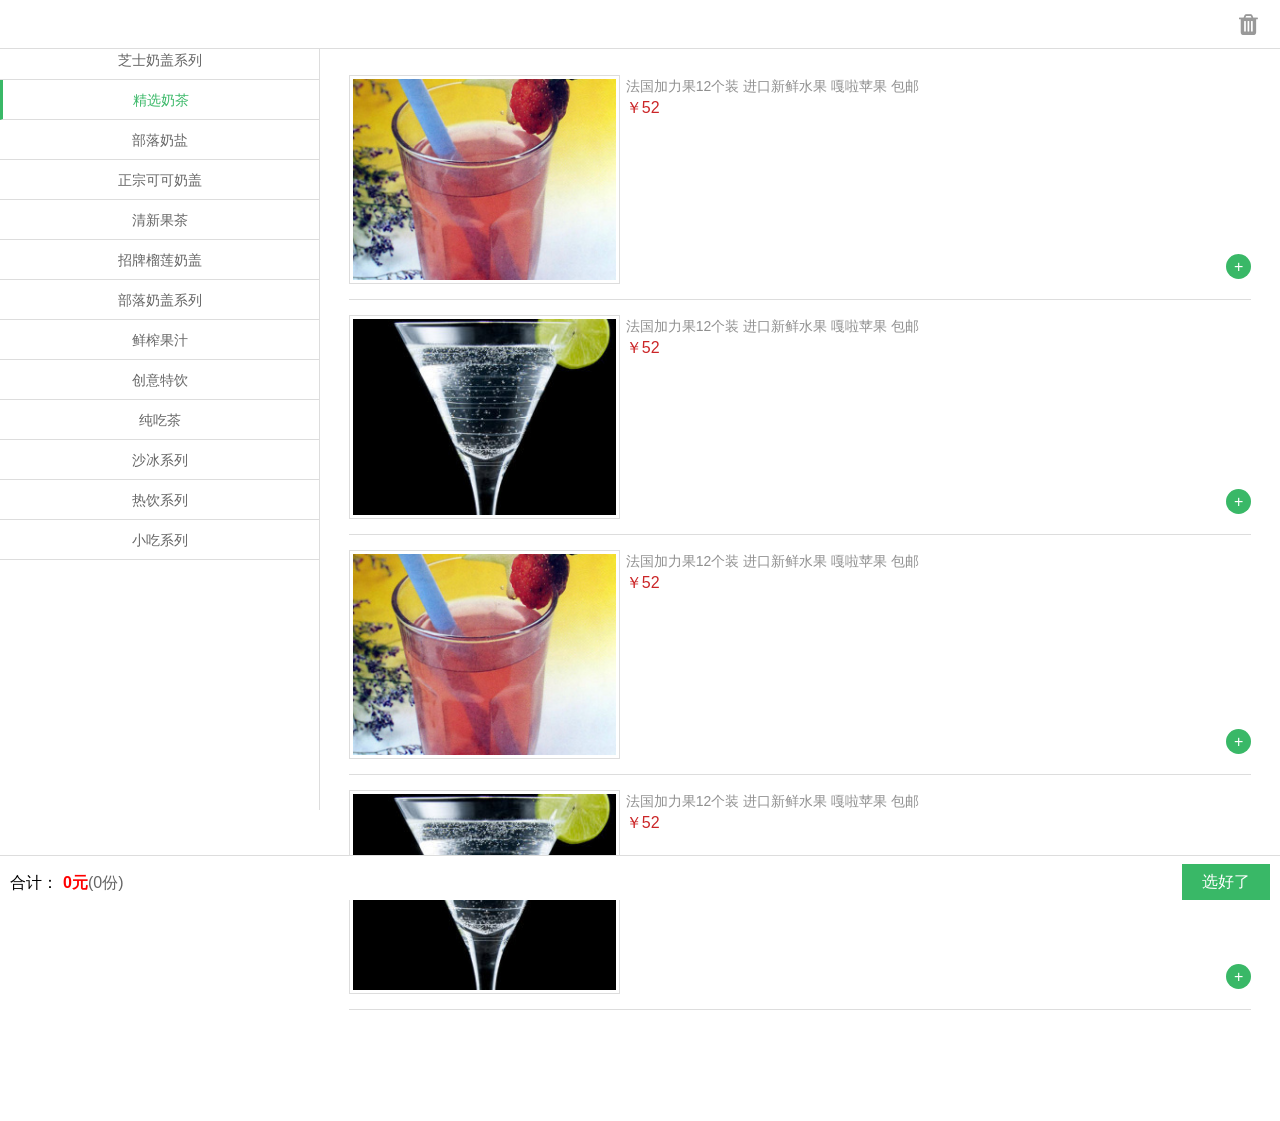
<file: src/main/resources/static/index.html>
<!DOCTYPE html>
<html>
	<head>
		<meta charset="utf-8" />
		<meta name="description" content="" />
		<meta name="keywords" content="" />
		<title>茶部落</title>
		 <meta name="viewport" content="width=device-width, initial-scale=1, maximum-scale=1, user-scalable=no">
		<script src="js/jquery.min.js" type="text/javascript"></script>
		<script src="js/amazeui.min.js" type="text/javascript"></script>
		<link href="css/amazeui.min.css" type="text/css" rel="stylesheet" />
		<link href="css/style.css" type="text/css" rel="stylesheet" />
	</head>
	<body>
		<header data-am-widget="header" class="am-header am-header-default sq-head ">
		   <div class="am-header-right am-header-nav">
	          <button type="button" class="am-btn am-btn-warning" id="doc-confirm-toggle" style="background: none; border: 0; font-size: 24px;">
                 <i class="am-header-icon am-icon-trash"></i>
	          </button>
            </div>
	   </header>
	    <div class="content-list" id="outer">
	    	<div class="list-left" id="tab">
	    		<li><a style="position: relative;">新品推荐<i class="num">8</i></a></li>
	    		<li><a>芝士奶盖系列</a></li>
	    		<li class="current"><a>精选奶茶</a></li>
	    		<li><a>部落奶盐</a></li>
	    		<li><a>正宗可可奶盖</a></li>
	    		<li><a>清新果茶</a></li>
	    		<li><a>招牌榴莲奶盖</a></li>
	    		<li><a>部落奶盖系列</a></li>
	    		<li><a>鲜榨果汁</a></li>
	    		<li><a>创意特饮</a></li>
	    		<li><a>纯吃茶</a></li>
	    		<li><a>沙冰系列</a></li>
	    		<li><a>热饮系列</a></li>
	    		<li><a>小吃系列</a></li>
	    	</div>
	    	<div class="list-right" id="content">
	    		<ul class="list-pro">
			    	<li>
			    		<a href="detail.html"><img src="images/1.png" class="list-pic" /></a>
			    		<div class="shop-list-mid">
		                	<div class="tit"><a href="detail.html">法国加力果12个装 进口新鲜水果 嘎啦苹果 包邮</a></div>
		                	<div class="am-gallery-desc">￥52</div>
		                </div>
		                <div class="list-cart">
			                <div class="d-stock ">
					                <a class="decrease">-</a>
					                <input id="num" readonly="" class="text_box" name="" type="text" value="0">
					                <a class="increase">+</a>
			                </div>
		                </div> 
			    	</li>
			    	<li>
			    		<a href="detail.html"><img src="images/2.png" class="list-pic" /></a>
			    		<div class="shop-list-mid">
		                	<div class="tit"><a href="detail.html">法国加力果12个装 进口新鲜水果 嘎啦苹果 包邮</a></div>
		                	<div class="am-gallery-desc">￥52</div>
		                </div>
		                <div class="list-cart">
			                <div class="d-stock ">
					                <a class="decrease">-</a>
					                <input id="num" readonly="" class="text_box" name="" type="text" value="0">
					                <a class="increase">+</a>
			                </div>
		                </div> 
			    	</li>
			    	<li>
			    		<a href="detail.html"><img src="images/1.png" class="list-pic" /></a>
			    		<div class="shop-list-mid">
		                	<div class="tit"><a href="detail.html">法国加力果12个装 进口新鲜水果 嘎啦苹果 包邮</a></div>
		                	<div class="am-gallery-desc">￥52</div>
		                </div>
		                <div class="list-cart">
			                <div class="d-stock ">
					                <a class="decrease">-</a>
					                <input id="num" readonly="" class="text_box" name="" type="text" value="0">
					                <a class="increase">+</a>
			                </div>
		                </div> 
			    	</li>
			    	<li>
			    		<a href="detail.html"><img src="images/2.png" class="list-pic" /></a>
			    		<div class="shop-list-mid">
		                	<div class="tit"><a href="detail.html">法国加力果12个装 进口新鲜水果 嘎啦苹果 包邮</a></div>
		                	<div class="am-gallery-desc">￥52</div>
		                </div>
		                <div class="list-cart">
			                <div class="d-stock ">
					                <a class="decrease">-</a>
					                <input id="num" readonly="" class="text_box" name="" type="text" value="0">
					                <a class="increase">+</a>
			                </div>
		                </div> 
			    	</li>
	            </ul>
	    	</div>
	    </div>
	    <!--底部-->
 <div style="height: 100px;"></div>
 <div class="fix-bot">
	   	  <a href="" class="list-js">合计：<i>0元</i><em>(0份)</em></a>
	   	  <a href="" class="list-jsk">选好了</a>
 </div>
 
 <div class="am-modal am-modal-confirm" tabindex="-1" id="my-confirm">
  <div class="am-modal-dialog">
    <div class="am-modal-bd" style="height: 80px; line-height: 80px;">  您确定要清空饮品吗？</div>
    <div class="am-modal-footer">
      <span class="am-modal-btn" data-am-modal-cancel>取消</span>
      <span class="am-modal-btn" data-am-modal-confirm>确定</span>
    </div>
  </div>
</div>

<script>
//购物数量加减
$(function(){
		$('.increase').click(function(){
			var self = $(this);
			var current_num = parseInt(self.siblings('input').val());
			current_num += 1;
			if(current_num > 0){
				self.siblings(".decrease").fadeIn();
				self.siblings(".text_box").fadeIn();
			}
			self.siblings('input').val(current_num);
			update_item(self.siblings('input').data('item-id'));
		})		
		$('.decrease').click(function(){
			var self = $(this);
			var current_num = parseInt(self.siblings('input').val());
			if(current_num > 0){
				current_num -= 1;
                if(current_num < 1){
	                self.fadeOut();
					self.siblings(".text_box").fadeOut();
                }
				self.siblings('input').val(current_num);
				update_item(self.siblings('input').data('item-id'));
			}
		})
	})
    
//删除提示信息   
    $(function() {
  $('#doc-modal-list').find('.am-icon-close').add('#doc-confirm-toggle').
    on('click', function() {
      $('#my-confirm').modal({
        relatedTarget: this,
        onConfirm: function(options) {
          var $link = $(this.relatedTarget).prev('a');
          var msg = $link.length ? '你要删除的饮品 为 ' + $link.data('id') :
            '确定了';
//        alert(msg);
        },
        onCancel: function() {
          alert('不删除');
        }
      });
    });
});

//tab切换
        $(function(){
                window.onload = function()
                {
                        var $li = $('#tab li');
                        var $ul = $('#content ul');
                        $li.click(function(){
                                var $this = $(this);
                                var $t = $this.index();
                                $li.removeClass();
                                $this.addClass('current');
                                $ul.css('display','none');
                                $ul.eq($t).css('display','block');
                        })
                }
        });
</script>
	</body>
</html>
</file>
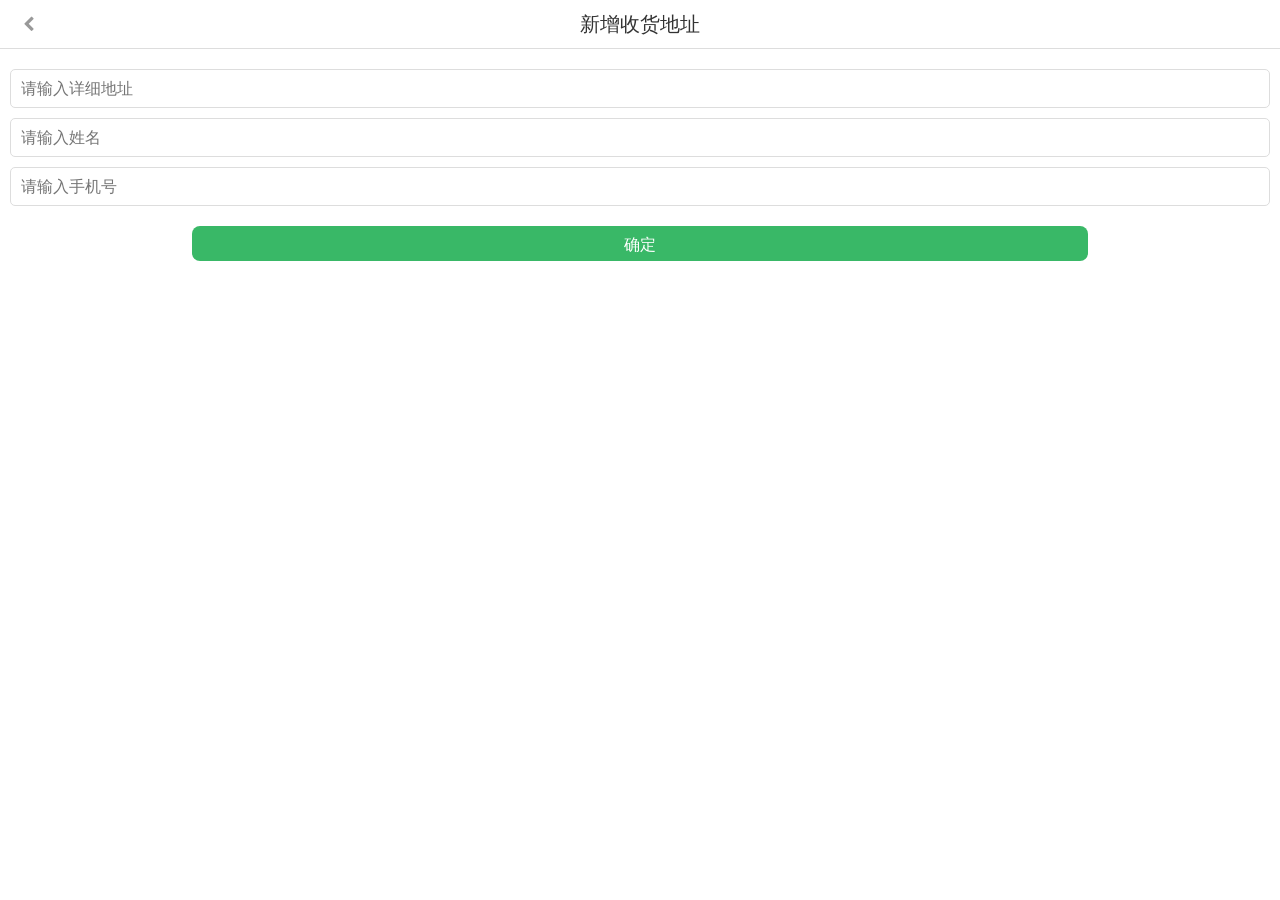
<file: src/main/resources/static/add.html>
<!DOCTYPE html>
<html>
	<head>
		<meta charset="utf-8" />
		<meta name="description" content="" />
		<meta name="keywords" content="" />
		<title>茶部落</title>
		 <meta name="viewport" content="width=device-width, initial-scale=1, maximum-scale=1, user-scalable=no">
		<link href="css/amazeui.min.css" type="text/css" rel="stylesheet" />
		<link href="css/style.css" type="text/css" rel="stylesheet" />
		<script src="js/jquery.min.js" type="text/javascript"></script>
		<script src="js/amazeui.min.js" type="text/javascript"></script>
	</head>
	<body>
		<header data-am-widget="header" class="am-header am-header-default sq-head ">
			<div class="am-header-left am-header-nav">
				<a href="javascript:history.back()" class="" style="border: 0;">
					<i class="am-icon-chevron-left"></i>
				</a>
			</div>
			<h1 class="am-header-title" >
  	            <a href="" class="" style="color: #333;">新增收货地址</a>
            </h1>
	    </header>
	    <div style="height: 49px;"></div>
	    <ul class="contact">
	    	<li><input type="text" placeholder="请输入详细地址"/></li>
	    	<li><input type="text" placeholder="请输入姓名"/></li>
	    	<li><input type="text" placeholder="请输入手机号"/></li>
	    </ul>
	    <button class="paybtn" type="button" > 确定</button>
	</body>
</html>
</file>
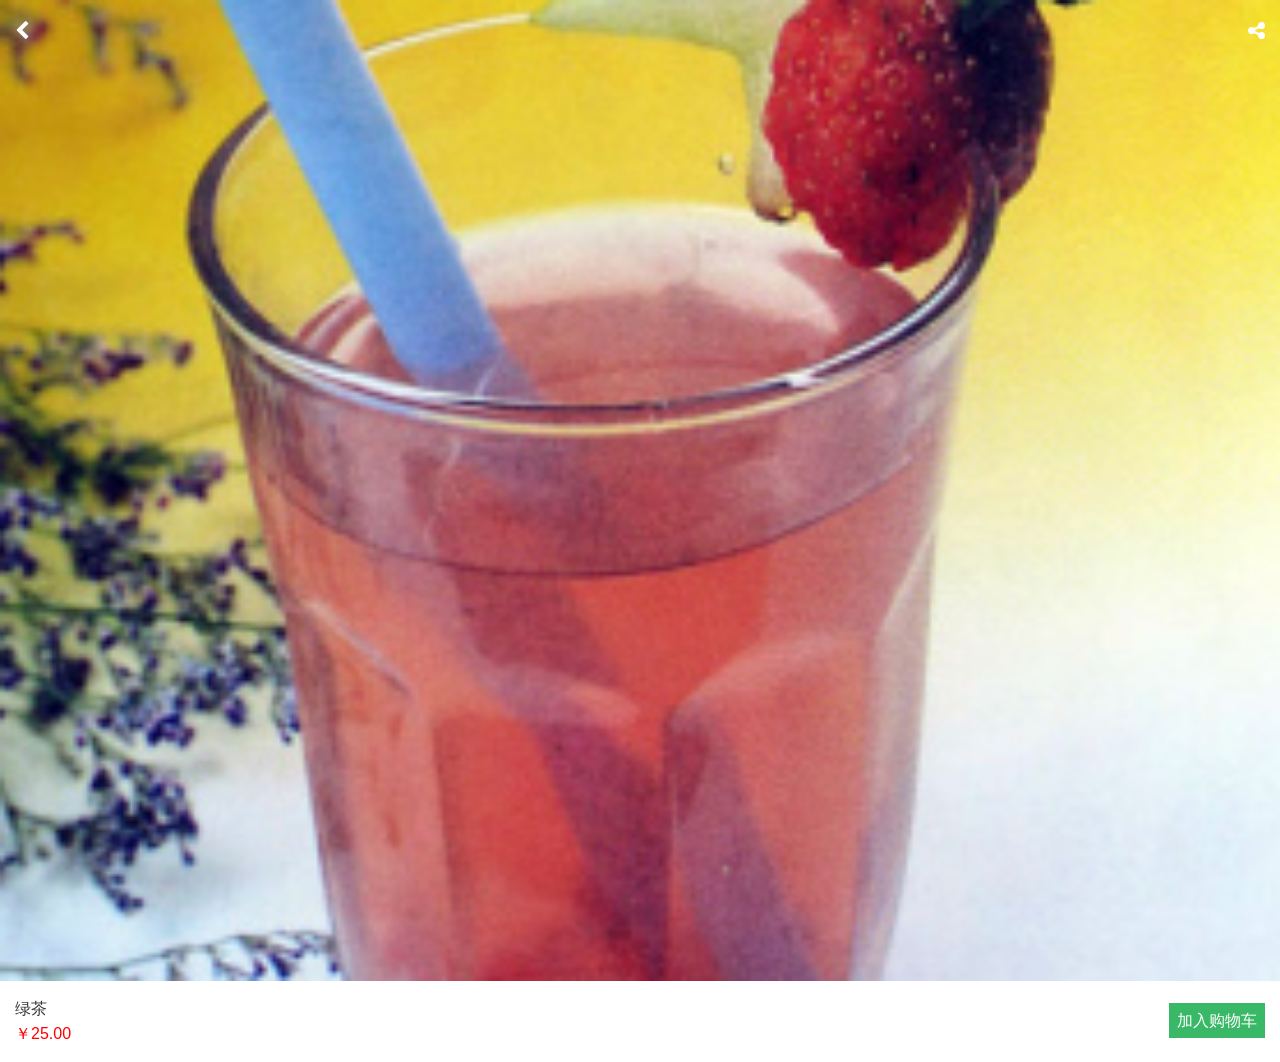
<file: src/main/resources/static/detail.html>
<!DOCTYPE html>
<html>
	<head>
		<meta charset="utf-8" />
		<meta name="description" content="" />
		<meta name="keywords" content="" />
		<title>茶部落</title>
		 <meta name="viewport" content="width=device-width, initial-scale=1, maximum-scale=1, user-scalable=no">
		<script src="js/jquery.min.js" type="text/javascript"></script>
		<script src="js/amazeui.min.js" type="text/javascript"></script>
		<link href="css/amazeui.min.css" type="text/css" rel="stylesheet" />
		<link href="css/style.css" type="text/css" rel="stylesheet" />
		<script>
			$(function(){
				$(".share").click(function(){
					$(".yd_img").toggle();
				})
			})
		</script>
	</head>
	<body>
		<div class="am-header-left am-header-nav return">
			<a href="javascript:history.back()" class="" style="border: 0;">
				<i class="am-icon-chevron-left"></i>
			</a>
		</div>
		<div class="share">
			<i class="am-icon-share-alt"></i>
		</div>
		<div class="banner"><img src="images/1.png"></div>
		<div class="detail">
			<span>绿茶</span>
			<p>￥25.00</p>
			<a href="" class="shopcart">加入购物车</a>
		</div>
		<div class="yd_img" style="display: none;">
			<img src="images/mmexport.png" > 
		</div>
	</body>
</html>
</file>
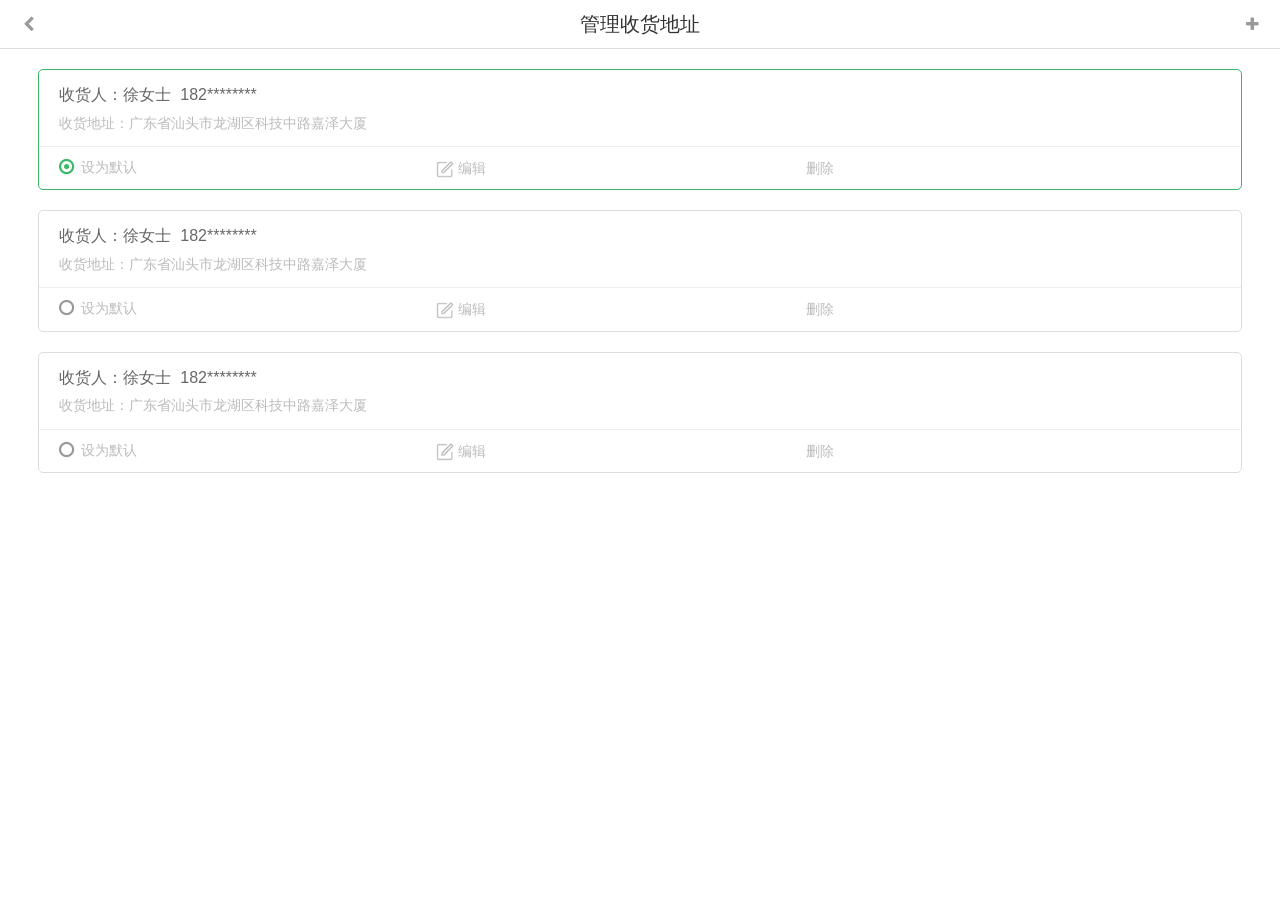
<file: src/main/resources/static/gladd.html>
<!DOCTYPE html>
<html>
	<head>
		<meta charset="utf-8" />
		<meta name="description" content="" />
		<meta name="keywords" content="" />
		<title>茶部落</title>
		 <meta name="viewport" content="width=device-width, initial-scale=1, maximum-scale=1, user-scalable=no">
		<link href="css/amazeui.min.css" type="text/css" rel="stylesheet" />
		<link href="css/style.css" type="text/css" rel="stylesheet" />
		<script src="js/jquery.min.js" type="text/javascript"></script>
		<script src="js/amazeui.min.js" type="text/javascript"></script>
	</head>
	<body>
		<header data-am-widget="header" class="am-header am-header-default sq-head ">
			<div class="am-header-left am-header-nav">
				<a href="javascript:history.back()" class="" style="border: 0;">
					<i class="am-icon-chevron-left"></i>
				</a>
			</div>
			<h1 class="am-header-title">
  	            <a href="" class="" style="color: #333;">管理收货地址</a>
            </h1>
            <div class="am-header-right am-header-nav">
				<a href="add.html" class="">
					<i class="am-icon-plus" style="color: #999;"></i>
				</a>
			</div>
	    </header>
	    <div style="height: 49px;"></div>
	    <ul class="address-list">
	    	<li class="curr">
	    		<p>收货人：徐女士&nbsp;&nbsp;182********</p>
	    		<p class="order-add1">收货地址：广东省汕头市龙湖区科技中路嘉泽大厦</p>
	    	    <hr />
	    	    <div class="address-cz">
	    	    	<label class="am-radio am-warning">
                       <input type="radio" name="radio3" value="" data-am-ucheck checked> 设为默认
                    </label>
                    <a href=""><img src="images/bj.png" width="18" />&nbsp;编辑</a>
                    <a href="">删除</a>
	    	    </div>
	    	</li>
	    	<li>
	    		<p>收货人：徐女士&nbsp;&nbsp;182********</p>
	    		<p class="order-add1">收货地址：广东省汕头市龙湖区科技中路嘉泽大厦</p>
	    	    <hr />
	    	    <div class="address-cz">
	    	    	<label class="am-radio am-warning">
                       <input type="radio" name="radio3" value="" data-am-ucheck > 设为默认
                    </label>
                    <a href=""><img src="images/bj.png" width="18" />&nbsp;编辑</a>
                    <a href="">删除</a>
	    	    </div>
	    	</li>
	    	<li>
	    		<p>收货人：徐女士&nbsp;&nbsp;182********</p>
	    		<p class="order-add1">收货地址：广东省汕头市龙湖区科技中路嘉泽大厦</p>
	    	    <hr />
	    	    <div class="address-cz">
	    	    	<label class="am-radio am-warning">
                       <input type="radio" name="radio3" value="" data-am-ucheck > 设为默认
                    </label>
                    <a href=""><img src="images/bj.png" width="18" />&nbsp;编辑</a>
                    <a href="">删除</a>
	    	    </div>
	    	</li>

	    </ul>
	</body>
</html>
</file>
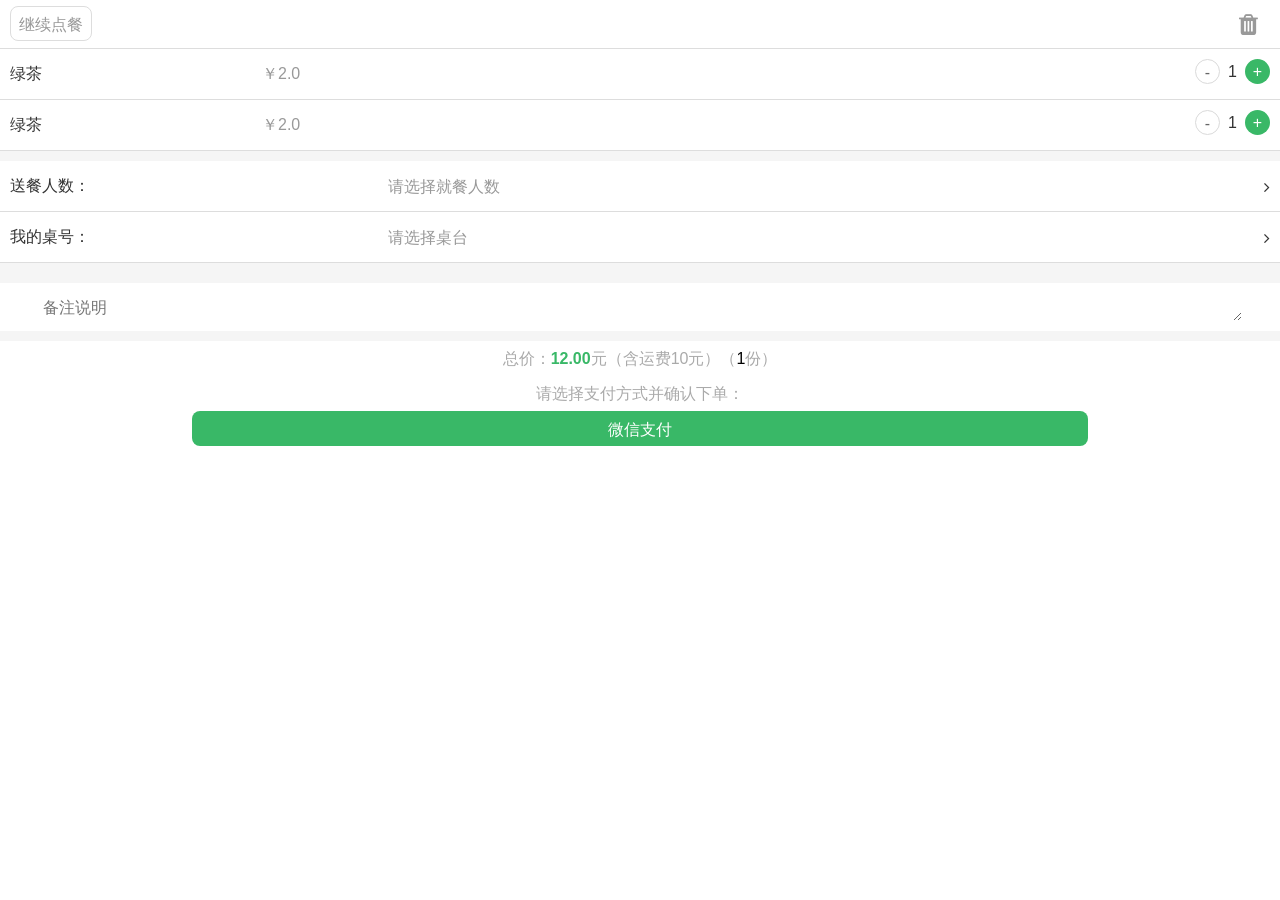
<file: src/main/resources/static/order.html>
<!DOCTYPE html>
<html>
	<head>
		<meta charset="utf-8" />
		<meta name="description" content="" />
		<meta name="keywords" content="" />
		<title>茶部落</title>
		 <meta name="viewport" content="width=device-width, initial-scale=1, maximum-scale=1, user-scalable=no">
		<link href="css/amazeui.min.css" type="text/css" rel="stylesheet" />
		<link href="css/style.css" type="text/css" rel="stylesheet" />
		<script src="js/jquery.min.js" type="text/javascript"></script>
		<script src="js/amazeui.min.js" type="text/javascript"></script>
		<script type="text/javascript" src="js/date.js" ></script>
		<script type="text/javascript" src="js/iscroll.js" ></script>
		<script type="text/javascript">
		$(function(){
			$('#beginTime').date();
			$('#endTime').date({theme:"datetime"});
		});
		</script>
	</head>
	<body>
		<header data-am-widget="header" class="am-header am-header-default sq-head ">
		   <div class="am-header-left am-header-nav">
	          <a href="index.html" class="">继续点餐</a>
           </div>
		   <div class="am-header-right am-header-nav">
	          <button type="button" class="am-btn am-btn-warning" id="doc-confirm-toggle" style="background: none; border: 0; font-size: 24px;">
                 <i class="am-header-icon am-icon-trash"></i>
	          </button>
            </div>
	   </header>
	   <div style="height: 49px;"></div>
	    <ul class="eat-list">
	    	<li>
	    		<span class="name">绿茶</span>
	    		<em class="price">￥2.0</em>
	    		<div class="d-stock ">
	                <a class="decrease">-</a>
	                <input id="num" readonly="" class="text_box" name="" type="text" value="1">
	                <a class="increase">+</a>
			    </div>
	    	</li>
	    	<li>
	    		<span class="name">绿茶</span>
	    		<em class="price">￥2.0</em>
	    		<div class="d-stock ">
	                <a class="decrease">-</a>
	                <input id="num" readonly="" class="text_box" name="" type="text" value="1">
	                <a class="increase">+</a>
			    </div>
	    	</li>
	    </ul>
	    <div class="juli"></div>
	    <ul class="list-detail">
	    	<li class="time">
	    		<span>送餐人数：</span>
	    		<button type="button" class="am-btn am-btn-primary" data-am-modal="{target: '#doc-modal-1', closeViaDimmer: 0}">请选择就餐人数</button>
	    		<i class="am-icon-angle-right"></i>
	    	</li>
	    	<li class="time">
	    		<span>我的桌号：</span>
	    		<button type="button" class="am-btn am-btn-primary" data-am-modal="{target: '#doc-modal-2', closeViaDimmer: 0}">请选择桌台</button>
	    		<i class="am-icon-angle-right"></i>
	    	</li>
	    </ul>
	    <div class="juli"></div>
	    <!--就餐人数-->
	    <div class="am-modal am-modal-no-btn" tabindex="-1" id="doc-modal-1">
		  <div class="am-modal-dialog">
		  	<div class="am-modal-hd" style="height: 35px;">
		      <a href="javascript: void(0)" class="am-close am-close-spin" style="float: left;" data-am-modal-close>&times;</a>
		    </div>
		    <div class="am-modal-bd">
		       <ul class="numren">
		       	<li>1人</li>
		       	<li>2人</li>
		       	<li class="cur">3人</li>
		       	<li>4人</li>
		       	<li>5人</li>
		       	<li>6人</li>
		       	<li>7人</li>
		       	<li>8人</li>
		       	<li>9人</li>
		       	<li>10人</li>
		       </ul>
		    </div>
		  </div>
		</div>
		<!--桌台-->
	    <div class="am-modal am-modal-no-btn" tabindex="-1" id="doc-modal-2">
		  <div class="am-modal-dialog">
		  	<div class="am-modal-hd" style="height: 35px;">
		      <a href="javascript: void(0)" class="am-close am-close-spin" style="float: left;" data-am-modal-close>&times;</a>
		    </div>
		    <div class="am-modal-bd">
		       <ul class="num-left">
		       	 <li>桌台</li>
		       </ul>
		       <ul class="num-right">
		       	 <li>A区2号台位</li>
		       	 <li>A区2号台位</li>
		       	 <li>A区2号台位</li>
		       	 <li>A区2号台位</li>
		       	 <li>A区2号台位</li>
		       	 <li>A区2号台位</li>
		       </ul>
		    </div>
		  </div>
		</div>
		
        <div class="juli"></div>
	    <textarea placeholder="备注说明" class="bz-infor"></textarea>
	    <div class="juli"></div>
	    <div class="pricebox">
	    	<p>总价：<i>12.00</i>元（含运费10元）（<em>1</em>份）</p>
	    	<p>请选择支付方式并确认下单：</p>
	    	<button class="paybtn" type="button" > 微信支付</button>
	    </div>
	    
		 <div class="am-modal am-modal-confirm" tabindex="-1" id="my-confirm">
		  <div class="am-modal-dialog">
		    <div class="am-modal-bd" style="height: 80px; line-height: 80px;">  您确定要清空饮品吗？</div>
		    <div class="am-modal-footer">
		      <span class="am-modal-btn" data-am-modal-cancel>取消</span>
		      <span class="am-modal-btn" data-am-modal-confirm>确定</span>
		    </div>
		  </div>
		</div>
		
		<script>
		
		//购物数量加减
		$(function(){
				$('.increase').click(function(){
					var self = $(this);
					var current_num = parseInt(self.siblings('input').val());
					current_num += 1;
					if(current_num > 0){
						self.siblings(".decrease").fadeIn();
						self.siblings(".text_box").fadeIn();
					}
					self.siblings('input').val(current_num);
					update_item(self.siblings('input').data('item-id'));
				})		
				$('.decrease').click(function(){
					var self = $(this);
					var current_num = parseInt(self.siblings('input').val());
					if(current_num > 0){
						current_num -= 1;
		                if(current_num < 1){
			                self.fadeOut();
							self.siblings(".text_box").fadeOut();
		                }
						self.siblings('input').val(current_num);
						update_item(self.siblings('input').data('item-id'));
					}
				})
			})
		//删除提示信息   
		    $(function() {
		  $('#doc-modal-list').find('.am-icon-close').add('#doc-confirm-toggle').
		    on('click', function() {
		      $('#my-confirm').modal({
		        relatedTarget: this,
		        onConfirm: function(options) {
		          var $link = $(this.relatedTarget).prev('a');
		          var msg = $link.length ? '你要删除的饮品 为 ' + $link.data('id') :
		            '确定了';
		//        alert(msg);
		        },
		        onCancel: function() {
		          alert('不删除');
		        }
		      });
		    });
		});
		
		</script>
	</body>
</html>
</file>
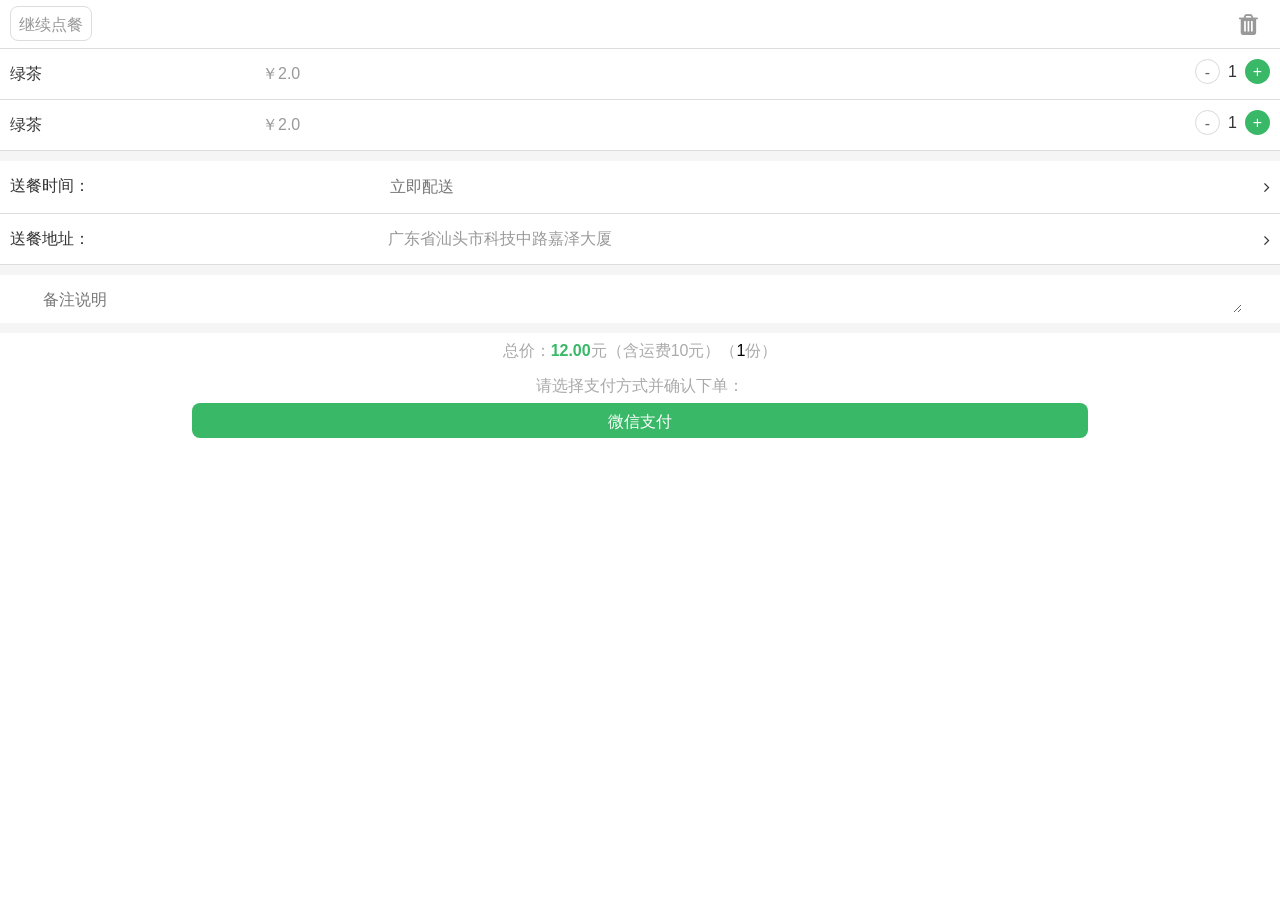
<file: src/main/resources/static/takeout.html>
<!DOCTYPE html>
<html>
	<head>
		<meta charset="utf-8" />
		<meta name="description" content="" />
		<meta name="keywords" content="" />
		<title>茶部落</title>
		 <meta name="viewport" content="width=device-width, initial-scale=1, maximum-scale=1, user-scalable=no">
		<link href="css/amazeui.min.css" type="text/css" rel="stylesheet" />
		<link href="css/style.css" type="text/css" rel="stylesheet" />
		<script src="js/jquery.min.js" type="text/javascript"></script>
		<script src="js/amazeui.min.js" type="text/javascript"></script>
		<script type="text/javascript" src="js/date.js" ></script>
		<script type="text/javascript" src="js/iscroll.js" ></script>
		<script type="text/javascript">
		$(function(){
			$('#beginTime').date();
			$('#endTime').date({theme:"datetime"});
		});
		</script>
	</head>
	<body>
		<header data-am-widget="header" class="am-header am-header-default sq-head ">
		   <div class="am-header-left am-header-nav">
	          <a href="index.html" class="">继续点餐</a>
           </div>
		   <div class="am-header-right am-header-nav">
	          <button type="button" class="am-btn am-btn-warning" id="doc-confirm-toggle" style="background: none; border: 0; font-size: 24px;">
                 <i class="am-header-icon am-icon-trash"></i>
	          </button>
            </div>
	   </header>
	   <div style="height: 49px;"></div>
	    <ul class="eat-list">
	    	<li>
	    		<span class="name">绿茶</span>
	    		<em class="price">￥2.0</em>
	    		<div class="d-stock ">
	                <a class="decrease">-</a>
	                <input id="num" readonly="" class="text_box" name="" type="text" value="1">
	                <a class="increase">+</a>
			    </div>
	    	</li>
	    	<li>
	    		<span class="name">绿茶</span>
	    		<em class="price">￥2.0</em>
	    		<div class="d-stock ">
	                <a class="decrease">-</a>
	                <input id="num" readonly="" class="text_box" name="" type="text" value="1">
	                <a class="increase">+</a>
			    </div>
	    	</li>
	    </ul>
	    <div class="juli"></div>
	    <ul class="list-detail">
	    	<li class="time">
	    		<span>送餐时间：</span><input id="endTime" class="kbtn" placeholder="立即配送" />
	    		<i class="am-icon-angle-right"></i>
	    	</li>
	    	<div id="datePlugin"></div>
	    	<li class="time">
	    		<span>送餐地址：</span>
	    		<a href="add.html" class="address"><p>广东省汕头市科技中路嘉泽大厦</p></a>
	    		<i class="am-icon-angle-right"></i>
	    	</li>
	    </ul>
	    <div class="juli"></div>
	    <textarea placeholder="备注说明" class="bz-infor"></textarea>
	    <div class="juli"></div>
	    <div class="pricebox">
	    	<p>总价：<i>12.00</i>元（含运费10元）（<em>1</em>份）</p>
	    	<p>请选择支付方式并确认下单：</p>
	    	<button class="paybtn" type="button" > 微信支付</button>
	    </div>
 
		 <div class="am-modal am-modal-confirm" tabindex="-1" id="my-confirm">
		  <div class="am-modal-dialog">
		    <div class="am-modal-bd" style="height: 80px; line-height: 80px;">  您确定要清空饮品吗？</div>
		    <div class="am-modal-footer">
		      <span class="am-modal-btn" data-am-modal-cancel>取消</span>
		      <span class="am-modal-btn" data-am-modal-confirm>确定</span>
		    </div>
		  </div>
		</div>
		
		<script>
		
		//购物数量加减
		$(function(){
				$('.increase').click(function(){
					var self = $(this);
					var current_num = parseInt(self.siblings('input').val());
					current_num += 1;
					if(current_num > 0){
						self.siblings(".decrease").fadeIn();
						self.siblings(".text_box").fadeIn();
					}
					self.siblings('input').val(current_num);
					update_item(self.siblings('input').data('item-id'));
				})		
				$('.decrease').click(function(){
					var self = $(this);
					var current_num = parseInt(self.siblings('input').val());
					if(current_num > 0){
						current_num -= 1;
		                if(current_num < 1){
			                self.fadeOut();
							self.siblings(".text_box").fadeOut();
		                }
						self.siblings('input').val(current_num);
						update_item(self.siblings('input').data('item-id'));
					}
				})
			})
		//删除提示信息   
		    $(function() {
		  $('#doc-modal-list').find('.am-icon-close').add('#doc-confirm-toggle').
		    on('click', function() {
		      $('#my-confirm').modal({
		        relatedTarget: this,
		        onConfirm: function(options) {
		          var $link = $(this.relatedTarget).prev('a');
		          var msg = $link.length ? '你要删除的饮品 为 ' + $link.data('id') :
		            '确定了';
		//        alert(msg);
		        },
		        onCancel: function() {
		          alert('不删除');
		        }
		      });
		    });
		});
		
		</script>
	</body>
</html>
</file>
<file: src/main/resources/static/css/style.css>
li{ list-style-type: none;}
ul{ padding: 0; margin: 0;}
.sq-head { position: fixed; top: 0; width: 100%; z-index: 100; background: #fff; border-bottom: 1px solid #ddd;}
.sq-head .am-icon-trash{ color: #999;}
.sq-head .am-header-left a { border: 1px solid #ddd; color: #999; padding: 0 8px; height: 35px; line-height: 35px; border-radius: 8px;}
.content-list{border-top: 1px solid #ddd; margin-top: -1px;  width: 100%;}
.list-content{ position: relative; overflow: hidden; }
.list-left{ width: 25%; position: fixed;  height: 90%;  /*top: 50px;*/  overflow: auto; border-right: 1px solid #ddd; }
.list-left li {width: 100%;  font-size: 1.4rem;
    height: 4rem;line-height: 4rem;text-align: center; border-bottom: 1px solid #ddd;overflow: hidden;}
.list-left li a{ color: #666;}
.list-left .current{ border-left: 3px solid #39b867;}
.list-left .current a{ color: #39b867;}
.list-right{ float: right; width: 75%;padding-bottom: 50px;}
.list-right .am-gallery-item{ text-align: center; position: relative;}
.list-right .am-gallery li{ margin: 1rem 0;}
.list-right .am-gallery-default .am-gallery-item img {
    width: 8.5rem;
    height: auto;
    height: 8.5rem;
    border-radius: 5px;
}
.list-right .am-gallery-default .am-gallery-title{ text-align: center; font-size: 1.6rem; margin-top: 10px;}
.list-pro{ overflow: hidden; padding-bottom: 60px; margin-top: 60px;}
.list-pro li{ position: relative; border-bottom: 1px solid #ddd; margin: 0px 3%; padding: 15px 0; overflow: hidden;}
.list-pic{ float: left; width: 30%;  padding: 3px; border: 1px solid #ddd;}
.list-pro .am-gallery-desc { color: #cb2527; font-size: 1.6rem;}
.list-cart{  height: 45px; text-align: center; position: absolute; right: 0px;  bottom: 0px;  border-radius: 50%;}
.list-cart img{ margin-top: 8px;}
.list-cart .d-stock{ width: 7.5rem; float: right;}
.list-cart .d-stock .decrease{border-radius:50%; display: none; color: #666; float: left; border: 1px solid #dadada; width: 2.5rem; height: 2.5rem; line-height: 2.5rem; text-align: center;}
.list-cart .d-stock .text_box{ display: none; float: left; border:0; width: 2.5rem; height: 2.5rem; line-height: 2.5rem; text-align: center; }
.list-cart .d-stock .increase{border-radius:50%; font-size: 1.6rem; background: #39b867; color: #fff; float: right; /*border: 1px solid #dadada;*/ width: 2.5rem; height: 2.5rem; line-height: 2.5rem; text-align: center; margin-left:-1px;}
.shop-list-mid .tit a{color: #909090; display: block; height: 20px;
    font-size: 1.4rem;
    display: -webkit-box;
    -webkit-line-clamp: 1;
    -webkit-box-orient: vertical;
    overflow: hidden;
    white-space:nowrap
    text-overflow: ellipsis;}
.fix-bot{ border-top: 1px solid #ddd; position: fixed; bottom: 0; height: 4.5rem; width: 100%; background: #fff; }
.fix-bot-cart{background: url(../images/shopcart.png) no-repeat; float: left; margin-left: 3%; margin-top: -12px; width: 5rem; height: 5rem; background-size: contain;}
.fix-bot-cart i{ width: 20px; height: 20px; text-align: center; float: right; color: #fff; font-style: normal; line-height: 20px; border-radius: 50%; background: #ffc618; display: block;}
.shop-list-mid { float: left; width: 65%; margin-left: 0.625rem;}
.shop-list-mid p{ color: #9c9b9b;}
.shop-list-mid .tit a{ color: #909090; font-size: 1.4rem;  display: -webkit-box;
    -webkit-line-clamp: 2;
    -webkit-box-orient: vertical;
    overflow: hidden;
    white-space: normal;
    text-overflow: ellipsis;}
.shop-list-mid .shop-list-price{color: #cb2527; }
.list-js{ font-size: 16px; color: #000; margin-left: 10px; line-height: 54px;}
.list-jsk{ float: right;     color: #FFF;
    margin-right: 10px;
    font-size: 16px;
    background: #39b867; display: block; padding: 5px 20px; margin-top: 8px;}
.list-js i{ color: red; font-style: normal; padding-left:5px;  font-weight: bold;}
.list-js em{ font-style: normal; color: #666; }
.num{ position: absolute; width: 20px; height: 20px; border-radius: 50%; background:red; color: #fff; text-align: center; line-height: 20px; font-style: normal; top: -5px; right: -16px;}
.eat-list{ overflow:hidden;}
.eat-list .name{ width: 20%;  float: left; height: 30px; line-height: 30px; overflow: hidden; white-space: nowrap; text-overflow: ellipsis;}
.eat-list .price{ width: 15%; float: left; height: 30px; color: #999; line-height: 30px; font-style: normal;}
.eat-list .d-stock{ width: 7.5rem; float: right;}
.eat-list .d-stock .decrease{border-radius:50%; color: #666; float: left; border: 1px solid #dadada; width: 2.5rem; height: 2.5rem; line-height: 2.5rem; text-align: center;}
.eat-list .d-stock .text_box{ float: left; border:0; width: 2.5rem; height: 2.5rem; line-height: 2.5rem; text-align: center; }
.eat-list .d-stock .increase{border-radius:50%; font-size: 1.6rem; background: #39b867; color: #fff; float: right; /*border: 1px solid #dadada;*/ width: 2.5rem; height: 2.5rem; line-height: 2.5rem; text-align: center; margin-left:-1px;}
.eat-list li{ border-bottom: 1px solid #ddd; overflow: hidden; padding: 10px;}
.juli{ height: 10px; background: #f5f5f5;}

#datescroll div{float: left;margin-left: 10%;margin-top: 20px;padding-right: 22px;}
#datescroll_datetime div{float: left;margin-left: 10%;padding-right: 22px;}
#yearwrapper{position: absolute;left: 0;top:45px;bottom: 60px;width:80%;}
#monthwrapper{position: absolute;left: 26%;top:45px;bottom: 60px;width:80%;}
#daywrapper{position: absolute;left: 50%;top:45px;bottom: 60px;width:80%;}
#Hourwrapper{position: absolute;left: 0;top:195px;bottom: 68px;width:80%;}
#Minutewrapper{position: absolute;left: 26%;top:195px;bottom: 68px;width:80%;}
#Secondwrapper{position: absolute;left: 50%;top:195px;bottom: 68px;width:80%;}
#Hourwrapper ul li{color: #898989;font-size: 12px;}
#Minutewrapper ul li{color: #898989;font-size: 12px;}
#Secondwrapper ul li{color: #898989;font-size: 12px;}
#yearwrapper ul li{color: #898989;font-size: 12px;}
#monthwrapper ul li{color: #898989;font-size: 12px;}
#daywrapper ul li{color: #898989;font-size: 12px;}
#markyear{position:relative; margin-left: 76px;top:-2px;}
#markmonth{position:relative; margin-left: 40px;top:-2px;}
#markday{position:relative; margin-left: 42px;top:-2px;}
#markhour{position:relative; margin-left: 62px;top:-2px;}
#markminut{position:relative; margin-left: 58px;top:-2px;}
#marksecond{position:relative; margin-left: 68px;top:-2px;}
#dateheader{width: 100%;height: 50px;background: #79C12F;text-align: center;color: #fff;line-height: 50px;font-size: 20px;}
#setcancle ul{text-align: center;line-height: 30px; margin:1px auto;font-size: 20px;}
#setcancle ul li{border-radius:3px;float: left;width: 40%;height: 30px;list-style-type: none;font-family:'microsoft yahei';font-size:16px;}
#dateconfirm{position: absolute;background:#ff5500;left:20px;color:#fff;}
#datecancle{position: absolute;background:  #dcdddd;right:20px;width: 40%;color:#666;}
#dateshadow{display: none;position: fixed; z-index:10000; width: 100%;height: 100%;top:0;left:0;background: rgba(0,0,0,.5); }
#datePage{font-size: 22px; left: 10%;  border-radius: 15px; position:absolute;top:30%;MARGIN-RIGHT: auto;vertical-align:middle;
MARGIN-LEFT: auto;width: 80%;height: 300px;background: #FFFFFF;z-index:9999999;}
#datetitle{width: 100%;height:50px; border-bottom: 1px solid #ff5500; color: #fff;line-height: 50px; font-family:'microsoft yahei';}
#datetitle h1{font-weight:normal; color: #ff5500; font-size:18px; text-indent: 24px;}
#datemark{font-size: 18px;left:5%;width: 90%;height: 20px;position:absolute;top:115px;background:#eee;border:1px solid #eee;}
#timemark{font-size: 18px;left:5%;width: 90%;height: 20px;position:absolute;top:242px;background:#eee;border:1px solid #eee;}
#datescroll{background: #F8F8F8;width:94%; margin:15px 0 0 3%;border: 1px solid #E0E0E0;border-radius: 4px;height: 120px;text-align: center;line-height: 40px;}
#datescroll_datetime{display: none;background:#F8F8F8;width:94%; margin:10px 3%;margin-top: 10px;border: 1px solid #E0E0E0;border-radius: 4px;height: 120px;text-align: center;line-height: 40px;}
#yearwrapper ul,#monthwrapper ul,#daywrapper ul{width:40%;}
#Hourwrapper ul,#Minutewrapper ul,#Secondwrapper ul{width:40%;}
#dateFooter{width:100%;height: 50px;bottom: 0px;position: absolute;}
.yytime {
    margin-top: 15px;
    overflow: hidden;
}
.yytime li {
    float: left;
    width: 50%;
}
.yytime .curr a {
    border: 1px solid #ff5500;
    color: #ff5500;
}
.yytime li a {
    width: 80%;
    margin: 0 auto;
    font-size: 1.4rem;
    padding: 0.5rem 0;
    border: 1px solid #ddd;
    display: block;
    color: #666;
}
.list-detail{ overflow: hidden;}
.kbtn{ color: #999; border: 0; display: block; line-height: 30px; font-size: 16px; width: 70%; float: left;}
.list-detail .time{ line-height: 30px; padding: 10px; border-bottom: 1px solid #ddd; overflow: hidden;  position: relative;}
.list-detail .time span{ width:30%; float: left;} 
.list-detail .am-icon-angle-right{position: absolute; right: 1rem; top: 12px;}
P{ padding: 0; margin: 0;}
.list-detail .address{ width: 70%; float: left; color: #999;}
.bz-infor { width: 94%; margin: 10px 3%; height: 2.8rem; padding-left: 5px; border: 0;}
.pricebox p{ color: #aaa; text-align: center; line-height: 35px;}
em ,i{ font-style: normal;}
.pricebox  i{ color: #39b867; font-weight: bold;}
.pricebox em{ color: #000;}
.paybtn{ background:#39b867 ; border-radius: 8px; margin-top: 8px; color: #fff; border: 0; text-align: center; width: 70%; margin: 0 auto; display: block; line-height: 35px; height: 35px;}
.contact{ padding: 10px;}
.contact input{ border: 1px solid #ddd; border-radius: 5px; width: 100%; line-height: 35px; padding-left: 10px;}
.contact li{ margin: 10px 0;}
.address-list{ margin: 20px 3%; color: #666; padding-bottom: 20px;}
.address-list li{ border-radius: 5px; border:1px solid #ddd; padding: 10px 0px; margin-bottom: 20px;}
.address-list .curr{ border: 1px solid #39b867;}
.address-list li p{ padding: 2px 20px;}
.order-add1{ font-size:1.4rem; color: #bbb;}
.address-list hr{ margin: 10px 0;}
.address-cz{ overflow: hidden; padding:0 20px; color: #bbb;}
.address-cz a{ color: #bbb;}
.address-cz label{ float: left; margin: 0;}
.address-cz a{ float: left; width: 30%; text-align: right; font-size: 1.4rem;}
.am-icon-checked{ color: #39b867;}
.list-detail .am-btn-primary{ background: none; width: 70%; border: 0; color: #999; padding: 0; text-align: left;}
.am-modal{ width: 100%; left:0; bottom: 0; margin-left: 0; bottom: 0; }
.num-left{ width: 50%; float: left; position: absolute; background: #39b867; color: #fff;}
.num-right{ width: 50%; float: right;}
.am-modal-bd{ background: #fff; height: 120px; overflow: auto; padding: 0;}
.am-modal-dialog{ overflow: hidden;}
.numren{ line-height: 40px;  font-size: 13px;}
.numren .cur{ background: #39b867; color: #fff;}
.num-right li{ line-height: 40px; font-size: 13px;}
.banner img{ width: 100%;} 
.return{ position: absolute; left: 15px; top: 15px; font-size: 20px;}
.return a{color: #fff;}
.share{ position: absolute; top: 15px; right: 15px; color: #fff; font-size: 20px;}
.detail{ padding: 15px; position: relative;}
.detail p{ color: red;}
.shopcart{ position: absolute; top: 22px; right: 15px; padding: 5px 8px; color: #fff; background: #39b867;}
.yd_img{ padding: 15px; z-index: 110px; position: fixed; top: 0; left: 0; width: 100%; height: 100%; background: rgba(0,0,0,0.8);}
.yd_img img{ width: 100%;}
</file>
